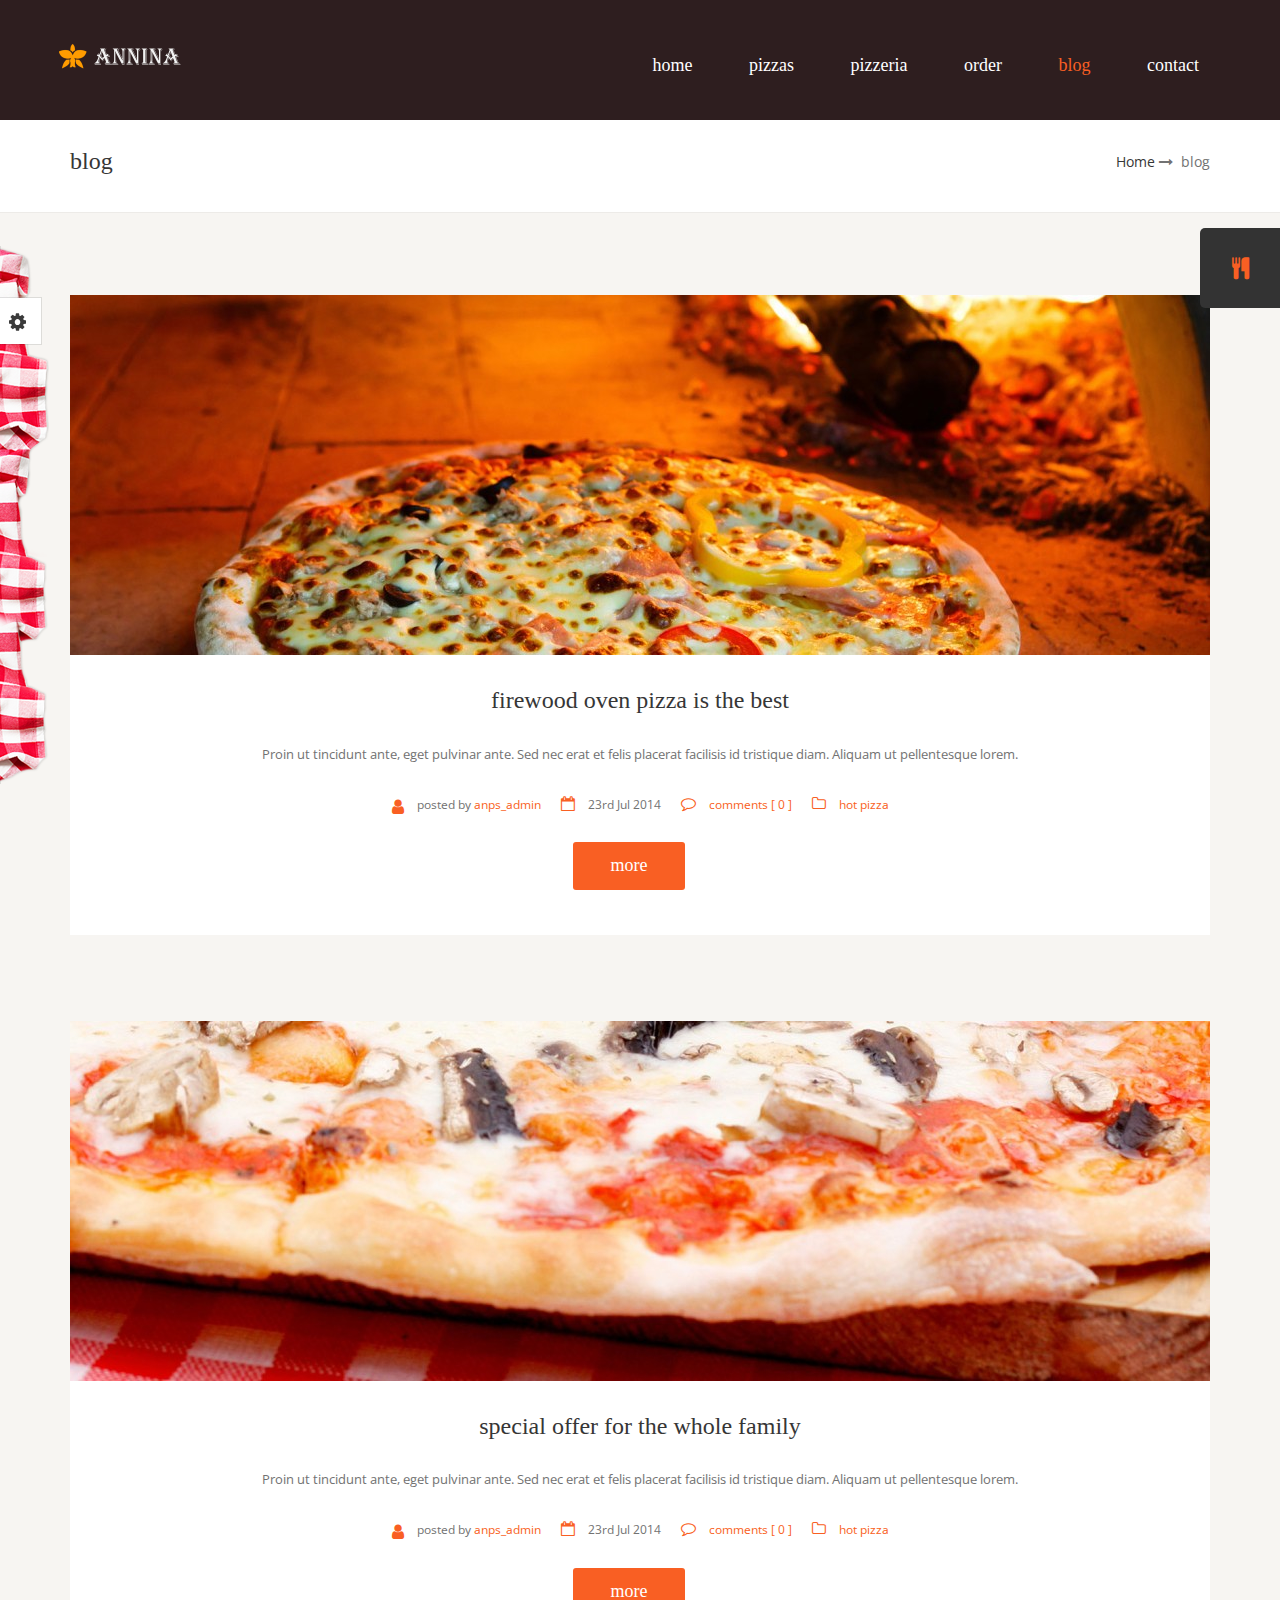
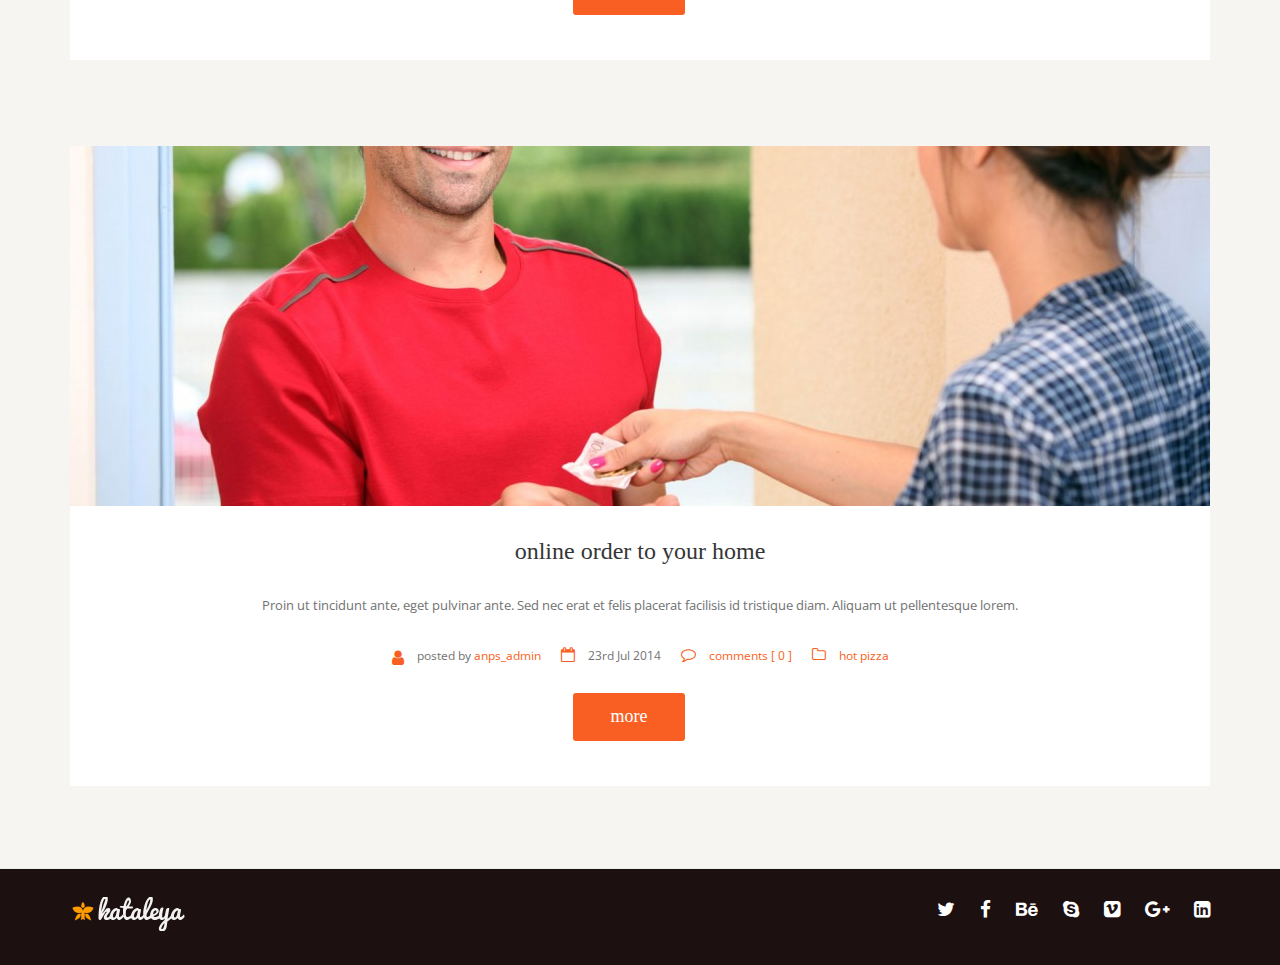
<file: blog/index.html>
<!DOCTYPE html>
<html lang="en-US">

<!-- Mirrored from anpsthemes.com/kataleya/pizza-place/blog/ by HTTrack Website Copier/3.x [XR&CO'2014], Sat, 23 Aug 2014 11:23:00 GMT -->
<!-- Added by HTTrack --><meta http-equiv="content-type" content="text/html;charset=UTF-8" /><!-- /Added by HTTrack -->
<head>
	<meta charset="UTF-8" />
	            <meta name="viewport" content="width=device-width, initial-scale=1.0, maximum-scale=1.0, user-scalable=no">
        	        <link rel="shortcut icon" href="../../coffee-shop/wp-content/uploads/2014/07/favicon.png" type="image/x-icon" />
    	<title>  blog</title>
	
	<link rel="profile" href="http://gmpg.org/xfn/11" />
	<link rel="pingback" href="../xmlrpc.php" />
		<meta name='robots' content='noindex,follow' />
<link rel="alternate" type="application/rss+xml" title="Pizza place &raquo; Feed" href="../feed/index.html" />
<link rel="alternate" type="application/rss+xml" title="Pizza place &raquo; Comments Feed" href="../comments/feed/index.html" />
<link rel="alternate" type="application/rss+xml" title="Pizza place &raquo; blog Comments Feed" href="feed/index.html" />
<link rel='stylesheet' id='font_type_1-css'  href='http://fonts.googleapis.com/css?family=Open+Sans%3A400italic%2C400%2C600%2C700%2C300&amp;subset=latin%2Clatin-ext&amp;ver=3.9.2' type='text/css' media='all' />
<link rel='stylesheet' id='font_type_2-css'  href='http://fonts.googleapis.com/css?family=Open+Sans%3A400italic%2C400%2C600%2C700%2C300&amp;subset=latin%2Clatin-ext&amp;ver=3.9.2' type='text/css' media='all' />
<link rel='stylesheet' id='theme_main_style-css'  href='../wp-content/themes/kataleya/style2e46.css?ver=3.9.2' type='text/css' media='all' />
<link rel='stylesheet' id='layerslider-css'  href='../wp-content/plugins/LayerSlider/static/css/layerslider3c21.css?ver=5.1.1' type='text/css' media='all' />
<link rel='stylesheet' id='ls-google-fonts-css'  href='http://fonts.googleapis.com/css?family=Lato:100,300,regular,700,900|Open+Sans:300|Indie+Flower:regular|Oswald:300,regular,700&amp;subset=latin,latin-ext' type='text/css' media='all' />
<link rel='stylesheet' id='colorpicker-css'  href='../wp-content/plugins/colorpicker/colorpicker2e46.css?ver=3.9.2' type='text/css' media='all' />
<link rel='stylesheet' id='custom_styles-css'  href='../wp-content/themes/kataleya/includes/custom-styles2e46.css?ver=3.9.2' type='text/css' media='all' />
<link rel='stylesheet' id='theme_wordpress_style-css'  href='../wp-content/themes/kataleya/css/wordpress2e46.css?ver=3.9.2' type='text/css' media='all' />
<link rel='stylesheet' id='custom-css'  href='../wp-content/themes/kataleya/custom2e46.css?ver=3.9.2' type='text/css' media='all' />
<link rel='stylesheet' id='font-awesome-css'  href='../m/css/font-awesome.min2e46.css?ver=3.9.2' type='text/css' media='all' />
<link rel='stylesheet' id='prettyphoto-css'  href='../wp-content/plugins/js_composer/assets/lib/prettyphoto/css/prettyPhoto9c92.css?ver=4.2.3' type='text/css' media='screen' />
<script type='text/javascript' src='../wp-includes/js/jquery/jquerya4e6.js?ver=1.11.0'></script>
<script type='text/javascript' src='../wp-includes/js/jquery/jquery-migrate.min1576.js?ver=1.2.1'></script>
<script type='text/javascript' src='../wp-content/plugins/LayerSlider/static/js/layerslider.kreaturamedia.jquery3c21.js?ver=5.1.1'></script>
<script type='text/javascript' src='../wp-content/plugins/LayerSlider/static/js/greensock4a80.js?ver=1.11.2'></script>
<script type='text/javascript' src='../wp-content/plugins/LayerSlider/static/js/layerslider.transitions3c21.js?ver=5.1.1'></script>
<link rel="EditURI" type="application/rsd+xml" title="RSD" href="../xmlrpc0db0.php?rsd" />
<link rel="wlwmanifest" type="application/wlwmanifest+xml" href="../wp-includes/wlwmanifest.xml" /> 
<link rel='prev' title='home' href='../index.html' />
<meta name="generator" content="WordPress 3.9.2" />
<link rel='canonical' href='index.html' />
<link rel='shortlink' href='../index0345.html?p=22' />
	<style type="text/css">.recentcomments a{display:inline !important;padding:0 !important;margin:0 !important;}</style>
<meta name="generator" content="Powered by Visual Composer - drag and drop page builder for WordPress."/>
</head>
    <body class="page page-id-22 page-template-default  responsive sticky-menu wpb-js-composer js-comp-ver-4.2.3 vc_responsive">
	<div class="site-wrapper">
                <header class="site-header">
        <div class="container">
          <div class="row">
            <div class="site-logo pull-left"><a href="../index.html"><img  style="width: 160px; height: 48px" alt="Site logo" src="../wp-content/uploads/2014/07/logo_head_big.png"></a>
    </div>
            <nav role="navigation" class="navbar pull-right">
                <div class="navbar-header">
                    <button type="button" data-toggle="collapse" data-target=".site-navigation" class="navbar-toggle">
                        <span class="sr-only">Toggle navigation</span>
                        <span class="fa fa-bars"></span>
                    </button>
                </div>
                <ul id="menu-main-menu" class="site-navigation"><li class="menu-item menu-item-type-custom menu-item-object-custom menu-item-has-children"><a href="../index.html#home">home</a>
<ul class="sub-menu">
	<li class="menu-item menu-item-type-custom menu-item-object-custom"><a href="../http_/anpsthemes.com/kataleya/restaurant/index.html">restaurant</a></li>
	<li class="menu-item menu-item-type-custom menu-item-object-custom menu-item-home"><a href="../http_/anpsthemes.com/kataleya/pizza-place/index.html">pizza place</a></li>
	<li class="menu-item menu-item-type-custom menu-item-object-custom"><a href="../http_/anpsthemes.com/kataleya/coffee-shop/index.html">coffee shop</a></li>
</ul>
</li>
<li class="menu-item menu-item-type-custom menu-item-object-custom"><a href="../index.html#pizzas">pizzas</a></li>
<li class="menu-item menu-item-type-custom menu-item-object-custom"><a href="../index.html#pizzeria">pizzeria</a></li>
<li class="menu-item menu-item-type-custom menu-item-object-custom"><a href="../index.html#order">order</a></li>
<li class="menu-item menu-item-type-post_type menu-item-object-page current-menu-item page_item page-item-22 current_page_item"><a href="index.html">blog</a></li>
<li class="menu-item menu-item-type-custom menu-item-object-custom"><a href="../index.html#contact">contact</a></li>
</ul>            </nav>         
          </div>
        </div>
      </header>
                    <div class='page-heading ' style="background-image: url();">
                    <div class='container'>
                                                <h1>blog</h1>
                                                <ul><li><a href="http://anpsthemes.com/kataleya/pizza-place">Home</a></li><li>blog</li></ul>                    </div>
                </div>
            
        <section class='blog-loop style-2'><div class='container'><div class='row'>
                                    <div class='col-md-12'><article id='post-34' class="post-34 post type-post status-publish format-standard has-post-thumbnail hentry category-hot-pizza text-center"><header><a href='../firewood-oven-pizza-is-the-best/index.html'><img width="1140" height="360" src="../wp-content/uploads/2014/07/1-1140x360.jpg" class="attachment-blog-full wp-post-image" alt="1" /></a><h2>firewood oven pizza is the best</h2></header><p>Proin ut tincidunt ante, eget pulvinar ante. Sed nec erat et felis placerat facilisis id tristique diam. Aliquam ut pellentesque lorem.</p><div class='post-meta'><ul><li><i class='fa fa-user'></i>posted by <a href='../author/anps_admin/index.html' class='author'>anps_admin</a></li><li><i class='fa fa-calendar-o'></i>23rd Jul 2014</li><li><i class='fa fa-comment-o'></i><a href='../firewood-oven-pizza-is-the-best/index.html#comments'>comments [ 0 ]</a></li><li><i class='fa fa-folder-o'></i><a href='../category/hot-pizza/index.html'>hot pizza</a></li></ul></div><a class="btn btn-md" href="../firewood-oven-pizza-is-the-best/index.html">more</a></article><article id='post-30' class="post-30 post type-post status-publish format-standard has-post-thumbnail hentry category-hot-pizza text-center"><header><a href='../special-offer-for-the-whole-family/index.html'><img width="1140" height="360" src="../wp-content/uploads/2014/07/2-1140x360.jpg" class="attachment-blog-full wp-post-image" alt="2" /></a><h2>special offer for the whole family</h2></header><p>Proin ut tincidunt ante, eget pulvinar ante. Sed nec erat et felis placerat facilisis id tristique diam. Aliquam ut pellentesque lorem.</p><div class='post-meta'><ul><li><i class='fa fa-user'></i>posted by <a href='../author/anps_admin/index.html' class='author'>anps_admin</a></li><li><i class='fa fa-calendar-o'></i>23rd Jul 2014</li><li><i class='fa fa-comment-o'></i><a href='../special-offer-for-the-whole-family/index.html#comments'>comments [ 0 ]</a></li><li><i class='fa fa-folder-o'></i><a href='../category/hot-pizza/index.html'>hot pizza</a></li></ul></div><a class="btn btn-md" href="../special-offer-for-the-whole-family/index.html">more</a></article><article id='post-27' class="post-27 post type-post status-publish format-standard has-post-thumbnail hentry category-hot-pizza text-center"><header><a href='../online-order-to-your-home/index.html'><img width="1140" height="360" src="../wp-content/uploads/2014/07/3-1140x360.jpg" class="attachment-blog-full wp-post-image" alt="3" /></a><h2>online order to your home</h2></header><p>Proin ut tincidunt ante, eget pulvinar ante. Sed nec erat et felis placerat facilisis id tristique diam. Aliquam ut pellentesque lorem.</p><div class='post-meta'><ul><li><i class='fa fa-user'></i>posted by <a href='../author/anps_admin/index.html' class='author'>anps_admin</a></li><li><i class='fa fa-calendar-o'></i>23rd Jul 2014</li><li><i class='fa fa-comment-o'></i><a href='../online-order-to-your-home/index.html#comments'>comments [ 0 ]</a></li><li><i class='fa fa-folder-o'></i><a href='../category/hot-pizza/index.html'>hot pizza</a></li></ul></div><a class="btn btn-md" href="../online-order-to-your-home/index.html">more</a></article></div>
                
                </div></div></section>
  <footer id="site-footer" class="site-footer ">
        <div class="copyright">
        <div class="container">
            <div class="row">
                                    <div class="col-md-6"><ul><li id="anpsimages-2" class="widget-container widget_anpsimages">
        
        <img alt="http://anpsthemes.com/kataleya/pizza-place/wp-content/uploads/2014/07/logo_footer_big.png" src="../wp-content/uploads/2014/07/logo_footer_big.png" width="118" height="34"/>

        </li></ul></div>
                    <div class="col-md-6 text-right"><ul><li id="anpssocial-2" class="widget-container widget_anpssocial">                <div class="social">
                            <a class="fa fa-twitter" href="#"></a>
                                        <a class="fa fa-facebook" href="#"></a>
                                        <a class="fa fa-behance" href="#"></a>
                                        <a class="fa fa-skype" href="#"></a>
                                        <a class="fa fa-vimeo-square" href="#"></a>
                                        <a class="fa fa-google-plus" href="#"></a>
                                        <a class="fa fa-linkedin-square" href="#"></a>
                                                                                            </div>
        </li></ul></div>
                            </div>
        </div>
    </div>
</footer>  </div>
<input type="hidden" id="site-url" value="../wp-content/themes/kataleya/index.html" />
<div class="order-menu-wrapper"><button class="close-order fa fa-cutlery"></button><div class="order-menu"><div class="order-header"><button class="mobile-close">×</button><input type="text" id="order-search" placeholder="search the menu"></div><section><h2 class='color text-center'>classic</h2><article class="food-item price-right" id="food-item-57"><header><h3>pizza kataleya</h3><h4 class="price"><span>$</span>8</h4><div class="quantity"><button class="minus">-</button><span class="num">0</span><button class="plus">+</button></div></header><p>mushrooms, peperoni, cheese, ham,  ketchup, pelati, eggs, beef</p></article><article class="food-item price-right" id="food-item-54"><header><h3>pizza beef</h3><h4 class="price"><span>$</span>9</h4><div class="quantity"><button class="minus">-</button><span class="num">0</span><button class="plus">+</button></div></header><p>mushrooms, peperoni, cheese, ham,  ketchup, pelati, eggs, beef</p></article><article class="food-item price-right" id="food-item-52"><header><h3>pizza fit</h3><h4 class="price"><span>$</span>8</h4><div class="quantity"><button class="minus">-</button><span class="num">0</span><button class="plus">+</button></div></header><p>mushrooms, peperoni, cheese, ham,  ketchup, pelati, eggs, beef</p></article><article class="food-item price-right" id="food-item-50"><header><h3>pizza all</h3><h4 class="price"><span>$</span>9</h4><div class="quantity"><button class="minus">-</button><span class="num">0</span><button class="plus">+</button></div></header><p>mushrooms, peperoni, cheese, ham,  ketchup, pelati, eggs, beef</p></article></section><section><h2 class='color text-center'>family</h2><article class="food-item price-right" id="food-item-100"><header><h3>pizza small</h3><h4 class="price"><span>$</span>8</h4><div class="quantity"><button class="minus">-</button><span class="num">0</span><button class="plus">+</button></div></header><p>mushrooms, peperoni, cheese, ham,  ketchup, pelati, eggs, beef</p></article><article class="food-item price-right" id="food-item-99"><header><h3>pizza hot</h3><h4 class="price"><span>$</span>8</h4><div class="quantity"><button class="minus">-</button><span class="num">0</span><button class="plus">+</button></div></header><p>mushrooms, peperoni, cheese, ham,  ketchup, pelati, eggs, beef</p></article><article class="food-item price-right" id="food-item-98"><header><h3>pizza play</h3><h4 class="price"><span>$</span>6</h4><div class="quantity"><button class="minus">-</button><span class="num">0</span><button class="plus">+</button></div></header><p>mushrooms, peperoni, cheese, ham,  ketchup, pelati, eggs, beef</p></article><article class="food-item price-right" id="food-item-97"><header><h3>pizza kids</h3><h4 class="price"><span>$</span>6</h4><div class="quantity"><button class="minus">-</button><span class="num">0</span><button class="plus">+</button></div></header><p>mushrooms, peperoni, cheese, ham,  ketchup, pelati, eggs, beef</p></article></section><section><h2 class='color text-center'>huge</h2><article class="food-item price-right" id="food-item-104"><header><h3>pizza attack</h3><h4 class="price"><span>$</span>9</h4><div class="quantity"><button class="minus">-</button><span class="num">0</span><button class="plus">+</button></div></header><p>mushrooms, peperoni, cheese, ham,  ketchup, pelati, eggs, beef</p></article><article class="food-item price-right" id="food-item-103"><header><h3>pizza relative</h3><h4 class="price"><span>$</span>9</h4><div class="quantity"><button class="minus">-</button><span class="num">0</span><button class="plus">+</button></div></header><p>mushrooms, peperoni, cheese, ham,  ketchup, pelati, eggs, beef</p></article><article class="food-item price-right" id="food-item-102"><header><h3>pizza big</h3><h4 class="price"><span>$</span>10</h4><div class="quantity"><button class="minus">-</button><span class="num">0</span><button class="plus">+</button></div></header><p>mushrooms, peperoni, cheese, ham,  ketchup, pelati, eggs, beef</p></article><article class="food-item price-right" id="food-item-101"><header><h3>pizza shock</h3><h4 class="price"><span>$</span>8</h4><div class="quantity"><button class="minus">-</button><span class="num">0</span><button class="plus">+</button></div></header><p>mushrooms, peperoni, cheese, ham,  ketchup, pelati, eggs, beef</p></article></section><section><h2 class='color text-center'>meat</h2><article class="food-item price-right" id="food-item-108"><header><h3>pizza beef</h3><h4 class="price"><span>$</span>7</h4><div class="quantity"><button class="minus">-</button><span class="num">0</span><button class="plus">+</button></div></header><p>mushrooms, peperoni, cheese, ham,  ketchup, pelati, eggs, beef</p></article><article class="food-item price-right" id="food-item-107"><header><h3>pizza tuna</h3><h4 class="price"><span>$</span>9</h4><div class="quantity"><button class="minus">-</button><span class="num">0</span><button class="plus">+</button></div></header><p>mushrooms, peperoni, cheese, ham,  ketchup, pelati, eggs, beef</p></article><article class="food-item price-right" id="food-item-106"><header><h3>pizza kebab</h3><h4 class="price"><span>$</span>9</h4><div class="quantity"><button class="minus">-</button><span class="num">0</span><button class="plus">+</button></div></header><p>mushrooms, peperoni, cheese, ham,  ketchup, pelati, eggs, beef</p></article><article class="food-item price-right" id="food-item-105"><header><h3>pizza chicken</h3><h4 class="price"><span>$</span>9</h4><div class="quantity"><button class="minus">-</button><span class="num">0</span><button class="plus">+</button></div></header><p>mushrooms, peperoni, cheese, ham,  ketchup, pelati, eggs, beef</p></article></section><section><h2 class='color text-center'>special</h2><article class="food-item price-right" id="food-item-112"><header><h3>pizza happy</h3><h4 class="price"><span>$</span>9</h4><div class="quantity"><button class="minus">-</button><span class="num">0</span><button class="plus">+</button></div></header><p>mushrooms, peperoni, cheese, ham,  ketchup, pelati, eggs, beef</p></article><article class="food-item price-right" id="food-item-111"><header><h3>pizza love</h3><h4 class="price"><span>$</span>9</h4><div class="quantity"><button class="minus">-</button><span class="num">0</span><button class="plus">+</button></div></header><p>mushrooms, peperoni, cheese, ham,  ketchup, pelati, eggs, beef</p></article><article class="food-item price-right" id="food-item-110"><header><h3>pizza for me</h3><h4 class="price"><span>$</span>9</h4><div class="quantity"><button class="minus">-</button><span class="num">0</span><button class="plus">+</button></div></header><p>mushrooms, peperoni, cheese, ham,  ketchup, pelati, eggs, beef</p></article><article class="food-item price-right" id="food-item-109"><header><h3>pizza custom</h3><h4 class="price"><span>$</span>9</h4><div class="quantity"><button class="minus">-</button><span class="num">0</span><button class="plus">+</button></div></header><p>mushrooms, peperoni, cheese, ham,  ketchup, pelati, eggs, beef</p></article></section><section><h2 class='color text-center'>spicy</h2><article class="food-item price-right" id="food-item-116"><header><h3>pizza hot paprika</h3><h4 class="price"><span>$</span>8</h4><div class="quantity"><button class="minus">-</button><span class="num">0</span><button class="plus">+</button></div></header><p>mushrooms, peperoni, cheese, ham,  ketchup, pelati, eggs, beef</p></article><article class="food-item price-right" id="food-item-115"><header><h3>pizza nacho</h3><h4 class="price"><span>$</span>9</h4><div class="quantity"><button class="minus">-</button><span class="num">0</span><button class="plus">+</button></div></header><p>mushrooms, peperoni, cheese, ham,  ketchup, pelati, eggs, beef</p></article><article class="food-item price-right" id="food-item-114"><header><h3>pizza chilly</h3><h4 class="price"><span>$</span>9</h4><div class="quantity"><button class="minus">-</button><span class="num">0</span><button class="plus">+</button></div></header><p>mushrooms, peperoni, cheese, ham,  ketchup, pelati, eggs, beef</p></article><article class="food-item price-right" id="food-item-113"><header><h3>pizza burn</h3><h4 class="price"><span>$</span>8</h4><div class="quantity"><button class="minus">-</button><span class="num">0</span><button class="plus">+</button></div></header><p>mushrooms, peperoni, cheese, ham,  ketchup, pelati, eggs, beef</p></article></section><section><h2 class='color text-center'>vegi</h2><article class="food-item price-right" id="food-item-121"><header><h3>pizza margarita</h3><h4 class="price"><span>$</span>8</h4><div class="quantity"><button class="minus">-</button><span class="num">0</span><button class="plus">+</button></div></header><p>mushrooms, peperoni, cheese, ham,  ketchup, pelati, eggs, beef</p></article><article class="food-item price-right" id="food-item-119"><header><h3>pizza onion</h3><h4 class="price"><span>$</span>8</h4><div class="quantity"><button class="minus">-</button><span class="num">0</span><button class="plus">+</button></div></header><p>mushrooms, peperoni, cheese, ham,  ketchup, pelati, eggs, beef</p></article><article class="food-item price-right" id="food-item-118"><header><h3>pizza rukola</h3><h4 class="price"><span>$</span>7</h4><div class="quantity"><button class="minus">-</button><span class="num">0</span><button class="plus">+</button></div></header><p>mushrooms, peperoni, cheese, ham,  ketchup, pelati, eggs, beef</p></article><article class="food-item price-right" id="food-item-117"><header><h3>pizza green</h3><h4 class="price"><span>$</span>9</h4><div class="quantity"><button class="minus">-</button><span class="num">0</span><button class="plus">+</button></div></header><p>mushrooms, peperoni, cheese, ham,  ketchup, pelati, eggs, beef</p></article></section><div class="order-footer">
        <h6 class="price text-center color">total: $<span>0</span></h6>
        <textarea placeholder="Add Notes" class="order-notes hidden"></textarea>
        <div class="row">
          <div class="col-md-6">
            <button data-menu-order="notes" class="btn btn-md">add order notes</button>
          </div>
          <div class="col-md-6">
            <button data-menu-order="review" class="btn btn-md">review your order</button>
          </div>
        </div>
    </div><div class="order-review hidden">
        <h2 class="color text-center">your order</h2>
        <ul class="order-summary"></ul>
        <h6 class="price text-center color">total: $<span>0</span></h6>
        <h2 class="color text-center">your delivery info</h2>
        <form role="form" data-menu-order="customer" data-success="You order was successfully sent!">
          <div class="form-group">
            <input type="text" placeholder="name" id="order-name" name="name">
          </div>
          <div class="form-group">
            <input type="email" placeholder="email" id="order-email" name="email">
          </div>
          <div class="form-group">
            <input type="tel" placeholder="phone" id="order-phone" name="phone">
          </div>
          <div class="form-group">
            <input type="text" placeholder="delivery address" id="order-address" name="address">
          </div>
          <div class="form-group">
            <textarea placeholder="Add Notes" name="note" class="order-notes hidden"></textarea>
          </div>
          <div class="row">
            <div class="col-md-6">
              <button data-menu-order="back" class="btn btn-md">go back</button>
            </div>
            <div class="col-md-6">
              <button data-menu-order="place" type="submit" class="btn btn-md">place order</button>
            </div>
          </div>
        </form>
    </div></div></div><input id="anps-restaurant-plugin-url" type="hidden" value="../wp-content/plugins/anps_restaurant/index.html">
	<div class="colorpicker">
	      <header>
	        <h2>Style selector</h2>
	      </header>
	      <h2>Choose your layout style</h2>
	      <div class="form-group">
	        <select class="layout">
	          <option value="wide">Wide</option>
	          <option value="boxed">Boxed</option>
	        </select>
	      </div>
	      <h2>Choose your menu style</h2>
	      <div class="form-group">
	        <select class="menu-style">
	          <option value="sticky">Sticky</option>
	          <option value="default">Static</option>
	        </select>
	      </div>
	      <h2>Choose your colour scheme</h2>
	      <ul class="fields colors">
	        <li class="selected">
	          <button class="color-1"></button>
	        </li>
	        <li>
	          <button class="color-2"></button>
	        </li>
	        <li>
	          <button class="color-3"></button>
	        </li>
	        <li>
	          <button class="color-4"></button>
	        </li>
	        <li class="last">
	          <button class="color-5"></button>
	        </li>
	      </ul>
	      <h2>Choose boxed background</h2>
	      <ul class="fields patterns">
	        <li class="selected">
	          <button class="pattern-1"></button>
	        </li>
	        <li>
	          <button class="pattern-2"></button>
	        </li>
	        <li>
	          <button class="pattern-3"></button>
	        </li>
	        <li>
	          <button class="pattern-4"></button>
	        </li>
	        <li class="last">
	          <button class="pattern-5"></button>
	        </li>
	        <li>
	          <button class="pattern-6"></button>
	        </li>
	        <li>
	          <button class="pattern-7"></button>
	        </li>
	        <li>
	          <button class="pattern-8"></button>
	        </li>
	        <li>
	          <button class="pattern-9"></button>
	        </li>
	        <li class="last">
	          <button class="pattern-10"></button>
	        </li>
	      </ul>
	      <div class="colorpicker-close">
	        <button></button>
	      </div>
	    </div>

    <script type='text/javascript' src='../wp-content/plugins/anps_restaurant/js/functions2e46.js?ver=3.9.2'></script>
<script type='text/javascript' src='../wp-content/plugins/anps_restaurant/js/jquery.cookie2e46.js?ver=3.9.2'></script>
<script type='text/javascript' src='../wp-content/themes/kataleya/js/isotope2e46.js?ver=3.9.2'></script>
<script type='text/javascript' src='../wp-content/themes/kataleya/js/smoothscroll2e46.js?ver=3.9.2'></script>
<script type='text/javascript' src='../wp-content/themes/kataleya/js/bootstrap/carousel2e46.js?ver=3.9.2'></script>
<script type='text/javascript' src='../wp-content/themes/kataleya/js/bootstrap/transition2e46.js?ver=3.9.2'></script>
<script type='text/javascript' src='../wp-content/themes/kataleya/js/jquery.touchSwipe2e46.js?ver=3.9.2'></script>
<script type='text/javascript' src='../wp-content/themes/kataleya/js/theme2e46.js?ver=3.9.2'></script>
<script type='text/javascript' src='../wp-content/themes/kataleya/js/picturefill2e46.js?ver=3.9.2'></script>
<script type='text/javascript' src='../wp-content/themes/kataleya/js/parallax2e46.js?ver=3.9.2'></script>
<script type='text/javascript' src='../wp-content/themes/kataleya/js/imagesloaded2e46.js?ver=3.9.2'></script>
<script type='text/javascript' src='../wp-content/plugins/js_composer/assets/lib/prettyphoto/js/jquery.prettyPhoto9c92.js?ver=4.2.3'></script>
<script type='text/javascript' src='../wp-content/plugins/colorpicker/js/colorpicker2e46.js?ver=3.9.2'></script>
<script type='text/javascript' src='../wp-content/plugins/colorpicker/js/jquery.cookie2e46.js?ver=3.9.2'></script>
</body>

<!-- Mirrored from anpsthemes.com/kataleya/pizza-place/blog/ by HTTrack Website Copier/3.x [XR&CO'2014], Sat, 23 Aug 2014 11:23:03 GMT -->
</html>
</file>
<file: wp-content/themes/kataleya/style2e46.css>
/*
Theme Name: Kataleya
Theme URI: http://themeforest.net/item/move-responsive-onepage-parallax-wordpress-theme/6420454
Description: It can be used for business and corporate sites, your portfolio site or customize it to suit your wishes. Easy to use and clean code will be a simple task to get you up and running in no time. And with our support you cannot go wrong.
Author: AnpsThemes
Author URI: http://themeforest.net/user/Anps?WT.ac=item_profile_text&WT.z_author=Anps
Version: 1.0
License: GNU General Public License
License URI: license.txt
Tags: responsive-layout, one-column, two-columns, three-columns, four-columns, left-sidebar, left-sidebar, custom-colors, custom-header, custom-menu, theme-options, translation-ready, threaded-comments
*/

@import "css/bootstrap.css";
@import "css/global.css";
@import "css/elements.css";
@import "css/widgets.css";
</file>
<file: wp-content/plugins/LayerSlider/static/css/layerslider3c21.css>
/*
	* Style settings of LayerSlider
	*
	* (c) 2011-2013 George Krupa, John Gera & Kreatura Media
	*
	* Plugin web:			http://kreaturamedia.com/
	* Licenses: 			http://codecanyon.net/licenses/
*/



/* Global settings */

.ls-container {
	visibility: hidden;
	position: relative;
}

.ls-lt-container {
	position: absolute;
}

.ls-lt-container,
.ls-lt-container * {
	text-align: left !important;
	direction: ltr !important;
}

.ls-container-fullscreen {
	margin: 0 auto !important;
	padding: 2% !important;
	background: black !important;
	border-radius: 0 !important;
	-moz-border-radius: 0 !important;
	-webkit-border-radius: 0 !important;
	border: none !important;
}

.ls-container-fullscreen .ls-thumbnail-wrapper,
.ls-container-fullscreen .ls-fullscreen,
.ls-container-fullscreen .ls-shadow {
	display: none !important;
}

.ls-overflow-hidden {
	overflow: hidden;
}

.ls-inner {
	position: relative;
	background-position: center center;
	z-index: 2;
}

.ls-loading-container {
	position: absolute !important;
	display: none;
	z-index: 3 !important;
	left: 50% !important;
	top: 50% !important;
}

.ls-loading-indicator {
	margin: 0 auto;
}

.ls-inner,
.ls-slide {
	width: 100%;
	height: 100%;
}

.ls-slide,
.ls-layer {
	position: absolute;
	display: none;
	background-position: center center;
	overflow: hidden;
}

.ls-active,
.ls-animating {
	display: block !important;
}

.ls-slide > * {
	position: absolute;
	line-height: normal;
	margin: 0;
	left: 0;
	top: 0;
}

.ls-slide .ls-bg {
	left: 0px;
	top: 0px;
	transform: none !important;
	-o-transform: none !important;
	-ms-transform: none !important;
	-moz-transform: none !important;
	-webkit-transform: none !important;
}

.ls-yourlogo {
	position: absolute;
	z-index: 99;
}



/* Timers */

.ls-bar-timer {
	position: absolute;
	width: 0;
	height: 2px;
	background: white;
	border-bottom: 2px solid #555;
	opacity: .55;
	filter: alpha(opacity=55);
	z-index: 4;
	top: 0;
}

.ls-circle-timer {
	width: 16px;
	height: 16px;
	position: absolute;
	right: 10px;
	top: 10px;
	z-index: 4;
	opacity: .65;
	filter: alpha(opacity=65);
	display: none;
}

.ls-ct-half {
	background: white;
}

.ls-ct-center {
	background: #444;
}

.ls-ct-left,
.ls-ct-right {
	width: 50%;
	height: 100%;
	overflow: hidden;
}

.ls-ct-left,
.ls-ct-right {
	float: left;
	position: relative;
}

.ls-ct-rotate {
	width: 200%;
	height: 100%;
	position: absolute;
	top: 0;
}

.ls-ct-left .ls-ct-rotate,
.ls-ct-right .ls-ct-hider,
.ls-ct-right .ls-ct-half {
	left: 0;
}

.ls-ct-right .ls-ct-rotate,
.ls-ct-left .ls-ct-hider,
.ls-ct-left .ls-ct-half {
	right: 0;
}

.ls-ct-hider,
.ls-ct-half {
	position: absolute;
	top: 0;
}

.ls-ct-hider {
	width: 50%;
	height: 100%;
	overflow: hidden;
}

.ls-ct-half {
	width: 200%;
	height: 100%;
}

.ls-ct-center {
	width: 50%;
	height: 50%;
	left: 25%;
	top: 25%;
	position: absolute;
}

.ls-ct-half,
.ls-ct-center {
	border-radius: 100px;
	-moz-border-radius: 100px;
	-webkit-border-radius: 100px;
}



/* Navigation */

.ls-bottom-nav-wrapper {
	height: 0;
}

.ls-bottom-slidebuttons {
	text-align: left;
}

.ls-bottom-nav-wrapper,
.ls-below-thumbnails {
	z-index: 2;
	height: 0;
	position: relative;
	text-align: center;
	margin: 0 auto;
}

.ls-below-thumbnails {
	display: none;
	z-index: 6;
}

.ls-bottom-nav-wrapper a,
.ls-nav-prev,
.ls-nav-next {
	outline: none;
}

* .ls-bottom-nav-wrapper *,
* .ls-bottom-nav-wrapper span * {
	direction: ltr !important;
}

.ls-bottom-slidebuttons {
	position: relative;
	z-index: 1000;
}

.ls-bottom-slidebuttons,
.ls-nav-start,
.ls-nav-stop,
.ls-nav-sides {
	position: relative;
}

.ls-nothumb {
	text-align: center !important;
}

.ls-link {
	position: absolute;
	width: 100% !important;
	height: 100% !important;
	left: 0 !important;
	top: 0 !important;
	background-image: url(blank.gif);
}

.ls-slide > a > * {
	background-image: url(blank.gif);
}



/* Embedded videos */

.ls-vpcontainer {
	width: 100%;
	height: 100%;
	position: absolute;
	left: 0;
	top: 0;
}

.ls-videopreview {
	width : 100%;
	height : 100%;
	position : absolute;
	left : 0;
	top : 0;
	cursor : pointer;
}

.ls-playvideo {
	position: absolute;
	left: 50%;
	top: 50%;
	cursor: pointer;
}



/* Thumbnails */

.ls-tn {
	display: none !important;
}

.ls-thumbnail-hover {
	display: none;
	position: absolute;
	left: 0;
}

.ls-thumbnail-hover-inner {
	width: 100%;
	height: 100%;
	position: absolute;
	left: 0;
	top: 0;
	display: none;
}

.ls-thumbnail-hover-bg {
	position: absolute;
	width: 100%;
	height: 100%;
	left: 0;
	top: 0;
}

.ls-thumbnail-hover-img {
	position: absolute;
	overflow: hidden;
}

.ls-thumbnail-hover img {
	max-width: none !important;
	position: absolute;
	display: inline-block;
	visibility: visible !important;
	left: 50%;
	top: 0;
}

.ls-thumbnail-hover span {
	left: 50%;
	top: 100%;
	width: 0;
	height: 0;
	display: block;
	position: absolute;
	border-left-color: transparent !important;
	border-right-color: transparent !important;
	border-bottom-color: transparent !important;
}

.ls-thumbnail-wrapper {
	position: relative;
	width: 100%;
	margin: 0 auto;
	z-index: 4;
}

.ls-thumbnail {
	position: relative;
	margin: 0 auto;
}

.ls-thumbnail-inner,
.ls-thumbnail-slide-container {
	width: 100%;
}

.ls-thumbnail-slide-container {
	overflow: hidden !important;
	position: relative;
}

.ls-touchscroll {
	overflow-x: auto !important;
}

.ls-thumbnail-slide {
	text-align: center;
	white-space: nowrap;
	float: left;
	position: relative;
}

.ls-thumbnail-slide a {
	overflow: hidden;
	display: inline-block;
	width: 0;
	height: 0;
	position: relative;
}

.ls-thumbnail-slide img {
	max-width: none !important;
	max-height: 100% !important;
	height: 100%;
	visibility: visible !important;
}

.ls-shadow {
	display: none;
	position: absolute;
	z-index: 1;
	top: 100%;
	width: 100%;
	left: 0;
	overflow: hidden !important;
	visibility: hidden;
}

.ls-shadow img {
	width: 100% !important;
	height: auto !important;
	position: absolute !important;
	left: 0 !important;
	bottom: 0 !important;
}

.ls-bottom-nav-wrapper,
.ls-thumbnail-wrapper,
.ls-nav-prev,
.ls-nav-next {
	visibility: hidden;
}



/* WP plugin fullwidth */

.ls-wp-fullwidth-container {
	width: 100%;
	position: relative;
}

.ls-wp-fullwidth-helper {
	position: absolute;
}



/* 2D & 3D Layer Transitions */

.ls-overflow-hidden {
	overflow: hidden;
}

.ls-lt-tile {
	position: relative;
	float: left;
	perspective: 1000px;
	-o-perspective: 1000px;
	-ms-perspective: 1000px;
	-moz-perspective: 1000px;
	-webkit-perspective: 1000px;
}

.ls-lt-tile img {
	visibility: visible;
	display: inline-block;
}

.ls-curtiles {
	overflow: hidden;
}

.ls-curtiles,
.ls-nexttiles {
	position: absolute;
	width: 100%;
	height: 100%;
	left: 0;
	top: 0;
}

.ls-curtile, .ls-nexttile {
	overflow: hidden;
	position: absolute;
	width: 100% !important;
	height: 100% !important;
	backface-visibility: hidden;
	-o-backface-visibility: hidden;
	-ms-backface-visibility: hidden;
	-moz-backface-visibility: hidden;
	-webkit-backface-visibility: hidden;
}

.ls-curtile {
	left: 0;
	top: 0;
}

.ls-curtile img,
.ls-nexttile img {
	position: absolute;
	filter: inherit;
}

.ls-3d-container {
	position: relative;
	overflow: visible !important;
}

.ls-3d-box {
	position: absolute;
	top: 50%;
	left: 50%;
	transform-style: preserve-3d;
	-o-transform-style: preserve-3d;
	-ms-transform-style: preserve-3d;
	-moz-transform-style: preserve-3d;
	-webkit-transform-style: preserve-3d;
}

.ls-3d-box div {
	overflow: hidden;
	background: #777;
	margin: 0;
	padding: 0;
	position: absolute;
}



/* Full screen */

.ls-fullscreen {
	position: absolute;
	z-index: 10;
	cursor: pointer;
	display: block;
}



/* Removing all default global styles of WordPress themes */

html * .ls-nav-prev,
html * .ls-nav-next,
html * .ls-container img,
html * .ls-bottom-nav-wrapper a,
html * .ls-container .ls-fullscreen,
body * .ls-nav-prev,
body * .ls-nav-next,
body * .ls-container img,
body * .ls-bottom-nav-wrapper a,
body * .ls-container .ls-fullscreen,
#ls-global * .ls-nav-prev,
#ls-global * .ls-nav-next,
#ls-global * .ls-container img,
#ls-global * .ls-bottom-nav-wrapper a,
#ls-global * .ls-container .ls-fullscreen,
html * .ls-thumbnail a,
body * .ls-thumbnail a,
#ls-global * .ls-thumbnail a {
	transition: none;
	-o-transition: none;
	-ms-transition: none;
	-moz-transition: none;
	-webkit-transition: none;
	line-height: normal;
	outline: none;
	padding: 0;
	border: 0;
}

html * .ls-slide > a,
body * .ls-slide > a,
#ls-global * .ls-slide > a,
html * .ls-slide > h1,
body * .ls-slide > h1,
#ls-global * .ls-slide > h1,
html * .ls-slide > h2,
body * .ls-slide > h2,
#ls-global * .ls-slide > h2,
html * .ls-slide > h3,
body * .ls-slide > h3,
#ls-global * .ls-slide > h3,
html * .ls-slide > h4,
body * .ls-slide > h4,
#ls-global * .ls-slide > h4,
html * .ls-slide > h5,
body * .ls-slide > h5,
#ls-global * .ls-slide > h5,
html * .ls-slide > p,
body * .ls-slide > p,
#ls-global * .ls-slide > p,
html * .ls-slide > div,
body * .ls-slide > div,
#ls-global * .ls-slide > div,
html * .ls-slide > span,
body * .ls-slide > span,
#ls-global * .ls-slide > span,
html * .ls-slide > *,
body * .ls-slide > *,
#ls-global * .ls-slide > * {
	transition: none;
	-o-transition: none;
	-ms-transition: none;
	-moz-transition: none;
	-webkit-transition: none;
}

html * .ls-slide > *,
body * .ls-slide > *,
#ls-global * .ls-slide > * {
	margin: 0;
}

html * .ls-container img,
body * .ls-container img,
#ls-global * .ls-container img {
	background: none !important;
	min-width: 0 !important;
	max-width: none !important;
	border-radius: 0;
	box-shadow: none;
	border: 0;
	padding: 0;
}

/*html * .ls-thumbnail a img,
body * .ls-thumbnail a img,
#ls-global * .ls-thumbnail a img {
	min-width: 100% !important;
}
*/

html * .ls-wp-container .ls-slide > *,
body * .ls-wp-container .ls-slide > *,
#ls-global * .ls-wp-container .ls-slide > * {
	line-height: normal;
	outline: none;
	padding: 0;
	margin: 0;
	border: 0;
}

html * .ls-wp-container .ls-slide > a > *,
body * .ls-wp-container .ls-slide > a > *,
#ls-global * .ls-wp-container .ls-slide > a > * {
	margin: 0;
}

html * .ls-wp-container .ls-slide > a,
body * .ls-wp-container .ls-slide > a,
#ls-global * .ls-wp-container .ls-slide > a {
	text-decoration: none;
}

.ls-wp-fullwidth-container,
.ls-wp-fullwidth-helper,
.ls-container,
.ls-container * {
	box-sizing: content-box !important;
	-moz-box-sizing: content-box !important;
	-webkit-box-sizing: content-box !important;
}

html * .ls-yourlogo,
body * .ls-yourlogo,
#ls-global * .ls-yourlogo {
	margin: 0;
}

html * .ls-tn,
body * .ls-tn,
#ls-global * .ls-tn {
	display: none;
}

.site {
	overflow: visible !important;
}



/* Style of LayerSlider Debug Console */

.ls-debug-console * {
	margin: 0 !important;
	padding: 0 !important;
	border: 0 !important;
	color: white !important;
	text-shadow: none !important;
	font-family: "HelveticaNeue-Light", "Helvetica Neue Light", Helvetica, Arial, sans-serif !important;
	line-height: normal !important;
	-webkit-font-smoothing: antialiased !important;
	text-align: left !important;
	font-style: normal !important;
}

.ls-debug-console h1 {
	padding-top: 10px !important;
	font-size: 17px !important;
	font-weight: bold !important;
}

.ls-debug-console h1:first-child {
	padding-top: 0 !important;
}

.ls-debug-console ul {
	padding-top: 10px !important;
	list-style: none !important;
}

.ls-debug-console li {
	margin-left: 10px !important;
	font-size: 13px !important;
	position: relative !important;
	font-weight: normal !important;
}

html * .ls-debug-console li ul,
body * .ls-debug-console li ul,
#ls-global * .ls-debug-console li ul {
	display: none;
	width: 260px;
	left: -10px;
}

.ls-debug-console li ul {
	position: absolute !important;
	bottom: 100% !important;
	padding: 10px 10px 10px 0 !important;
	background: white !important;
	border-radius: 10px !important;
	box-shadow: 0 0 20px black !important;
}

html * .ls-debug-console li:hover ul,
body * .ls-debug-console li:hover ul,
#ls-global * .ls-debug-console li:hover ul {
	display: block;
}

.ls-debug-console li ul * {
	color: black !important;
}

.ls-debug-console a {
	text-decoration: none !important;
	border-bottom: 1px dotted white !important;
}

.ls-error {
	border-radius: 5px !important;
	-moz-border-radius: 5px !important;
	-wenkit-border-radius: 5px !important;
	background: white !important;
	height: auto !important;
	width: auto !important;
	color: white !important;
	padding: 20px 40px 30px 80px !important;
	position: relative !important;
	box-shadow: 0 2px 20px -5px black;
}

.ls-error p {
	line-height: normal !important;
	text-shadow: none !important;
	margin: 0 !important;
	padding: 0 !important;
	border: 0 !important;
	text-align: justify !important;
	font-family: Arial, sans-serif !important;
}

.ls-error .ls-error-title {
	line-height: 40px !important;
	color: red !important;
	font-weight: bold !important;
	font-size: 16px !important;
}

.ls-error .ls-error-text {
	color: #555 !important;
	font-weight: normal !important;
	font-size: 13px !important;
}

.ls-error .ls-exclam {
	width: 40px !important;
	height: 40px !important;
	position: absolute !important;
	left: 20px !important;
	top: 20px !important;
	border-radius: 50px !important;
	-moz-border-radius: 50px !important;
	-webkit-border-radius: 50px !important;
	font-size: 30px !important;
	font-weight: bold !important;
	color: white !important;
	line-height: 40px !important;
	background: red !important;
	text-align: center !important;
}



/* GPU Hardware Acceleration */

html * .ls-container .ls-shadow,
html * .ls-container .ls-slide > *,
html * .ls-container .ls-fullscreen,
html * .ls-container .ls-3d-container,
html * .ls-container .ls-lt-container,
html * .ls-container .ls-lt-container *,
html * .ls-container .ls-thumbnail-wrapper,
html * .ls-container .ls-bottom-nav-wrapper,
body * .ls-container .ls-shadow,
body * .ls-container .ls-slide > *,
body * .ls-container .ls-fullscreen,
body * .ls-container .ls-3d-container,
body * .ls-container .ls-lt-container,
body * .ls-container .ls-lt-container *,
body * .ls-container .ls-thumbnail-wrapper,
body * .ls-container .ls-bottom-nav-wrapper,
#ls-global * .ls-container .ls-shadow,
#ls-global * .ls-container .ls-slide > *,
#ls-global * .ls-container .ls-fullscreen,
#ls-global * .ls-container .ls-3d-container,
#ls-global * .ls-container .ls-lt-container,
#ls-global * .ls-container .ls-lt-container *,
#ls-global * .ls-container .ls-thumbnail-wrapper,
#ls-global * .ls-container .ls-bottom-nav-wrapper,
.ls-gpuhack {
	transform: translate3d(0, 0, 0);
	-o-transform: translate3d(0, 0, 0);
	-ms-transform: translate3d(0, 0, 0);
	-moz-transform: translate3d(0, 0, 0);
	-webkit-transform: translate3d(0, 0, 0);
}

.ls-videohack {
	transform: none !important;
	-o-transform: none !important;
	-ms-transform: none !important;
	-moz-transform: none !important;
	-webkit-transform: none !important;
	transform-origin: none !important;
	-o-transform-origin: none !important;
	-ms-transform-origin: none !important;
	-moz-transform-origin: none !important;
	-webkit-transform-origin: none !important;
}

.ls-oldiepnghack {
	filter: none !important;
}

.ls-gpuhack {
	width: 100% !important;
	height: 100% !important;
}


html * .ls-container .ls-webkit-hack,
body * .ls-container .ls-webkit-hack,
#ls-global * .ls-container .ls-webkit-hack {
	width: 100%;
	height: 100%;
	position: absolute;
	left: 0;
	top: 0;
	z-index: 1;
}

/* GPU */

@media (transform-3d), (-o-transform-3d), (-ms-transform-3d), (-moz-transform-3d), (-webkit-transform-3d) {
	#ls-test3d {
		position: absolute;
		left: 9px;
		height: 3px;
	}
}
</file>
<file: wp-content/plugins/colorpicker/colorpicker2e46.css>
/* =Imports
-------------------------------------------------------------- */
@-webkit-keyframes colorpicker {
  0% {
    margin-left: -240px;
  }

  100% {
    margin-left: 0;
  }
}
@-moz-keyframes colorpicker {
  0% {
    margin-left: -240px;
  }

  100% {
    margin-left: 0;
  }
}
@-ms-keyframes colorpicker {
  0% {
    margin-left: -240px;
  }

  100% {
    margin-left: 0;
  }
}
@-o-keyframes colorpicker {
  0% {
    margin-left: -240px;
  }

  100% {
    margin-left: 0;
  }
}
.colorpicker {
  background-color: #fff;
  height: 536px;
  margin-top: -203px;
  padding: 0 25px;
  position: fixed;
  top: 50%;
  width: 220px;
  z-index: 99999;
  margin-left: -220px;
  -moz-box-shadow: 0 0 0 1px rgba(0, 0, 0, 0.1);
  -webkit-box-shadow: 0 0 0 1px rgba(0, 0, 0, 0.1);
  box-shadow: 0 0 0 1px rgba(0, 0, 0, 0.1);
  -moz-box-sizing: border-box;
  -webkit-box-sizing: border-box;
  box-sizing: border-box;
  -moz-transition: margin-left 0.3s;
  -o-transition: margin-left 0.3s;
  -webkit-transition: margin-left 0.3s;
  transition: margin-left 0.3s;
}
.colorpicker:after {
  background-image: url(images/right-border.png);
  content: "";
  height: 535px;
  position: absolute;
  right: -49px;
  top: 0;
  width: 49px;
  z-index: 1;
}
.colorpicker.active {
  margin-left: 0px;
}
.colorpicker.animate {
  -webkit-animation: colorpicker 1s normal forwards ease-in-out;
  -moz-animation: colorpicker 1s normal forwards ease-in-out;
  -ms-animation: colorpicker 1s normal forwards ease-in-out;
  -o-animation: colorpicker 1s normal forwards ease-in-out;
}
.colorpicker h2 {
  color: #b2b2b2;
  font-size: 14px;
  margin: 30px 0 24px 0;
  padding: 0;
  text-align: center;
  text-transform: none;
  font-weight: 300;
}
.colorpicker ul {
  padding: 0;
}
.colorpicker ul:before, .colorpicker ul:after {
  content: " ";
  display: table;
}
.colorpicker ul:after {
  clear: both;
}
.colorpicker select {
  background-color: #fff;
}
.colorpicker .fields {
  margin: 0 auto;
  width: 150px;
  /* Patterns */
  /* Colors */
}
.colorpicker .fields li {
  border-radius: 2px;
  float: left;
  height: 16px;
  list-style: none;
  margin-left: 7px;
  margin-right: 7px;
  margin-bottom: 7px;
  position: relative;
  overflow: hidden;
  width: 16px;
}
.colorpicker .fields li.selected:before {
  color: #fff;
  content: "\f00c";
  font-family: 'FontAwesome';
  font-size: 11px;
  position: absolute;
  top: -4px;
  right: 0;
  bottom: 0;
  left: 2px;
  z-index: 2;
}
.colorpicker .fields li button {
  border: none;
  height: 100%;
  outline: none;
  width: 100%;
  position: absolute;
  top: 0;
  left: 0;
  z-index: 1;
}
.colorpicker .fields li button.pattern-1 {
  background-image: url("images/colorpicker-patterns/pattern-1.png");
}
.colorpicker .fields li button.pattern-2 {
  background-image: url("images/colorpicker-patterns/pattern-2.png");
}
.colorpicker .fields li button.pattern-3 {
  background-image: url("images/colorpicker-patterns/pattern-3.png");
}
.colorpicker .fields li button.pattern-4 {
  background-image: url("images/colorpicker-patterns/pattern-4.png");
}
.colorpicker .fields li button.pattern-5 {
  background-image: url("images/colorpicker-patterns/pattern-5.png");
}
.colorpicker .fields li button.pattern-6 {
  background-image: url("images/colorpicker-patterns/pattern-6.png");
}
.colorpicker .fields li button.pattern-7 {
  background-image: url("images/colorpicker-patterns/pattern-7.png");
}
.colorpicker .fields li button.pattern-8 {
  background-image: url("images/colorpicker-patterns/pattern-8.png");
}
.colorpicker .fields li button.pattern-9 {
  background-image: url("images/colorpicker-patterns/pattern-9.png");
}
.colorpicker .fields li button.pattern-10 {
  background-image: url("images/colorpicker-patterns/pattern-10.png");
}
.colorpicker .fields li button.color-1 {
  background-color: #ff9c00;
}
.colorpicker .fields li button.color-2 {
  background-color: #87c73b;
}
.colorpicker .fields li button.color-3 {
  background-color: #3d9fc4;
}
.colorpicker .fields li button.color-4 {
  background-color: #df47ce;
}
.colorpicker .fields li button.color-5 {
  background-color: #f95f23;
}

.colorpicker .colorpicker-close {
  background-color: #fff;
  -webkit-box-shadow: 0 0 0 1px rgba(0, 0, 0, 0.1);
  box-shadow: 0 0 0 1px rgba(0, 0, 0, 0.1);
  font-size: 23px;
  position: absolute;
  left: 100%;
  top: 51px;
  width: 41px;
  height: 46px;
  z-index: 2;
}

.colorpicker .colorpicker-close button {
  background: none;
  border: none;
  color: #3a3a3a;
  position: relative;
  top: 1px;
  display: inline-block;
  font-size: 20px;
  font-family: 'FontAwesome';
  font-style: normal;
  font-weight: normal;
  line-height: 1;
  -webkit-font-smoothing: antialiased;
  -moz-osx-font-smoothing: grayscale;
  margin-left: -2px;
  width: 100% !important;
  height: 46px;
  outline: none;
  text-align: center;
}

.colorpicker .colorpicker-close button:empty {
  width: 1em;
}

.colorpicker .colorpicker-close button:before {
  content: "\f013";
}

.colorpicker .colorpicker-close button:before {
  position: absolute;
  left: 50%;
  top: 50%;
  margin-left: -10px;
  margin-top: -10px;
}

.colorpicker .colorpicker-close:after {
  background-color: #fff;
  content: "";
  position: absolute;
  left: -2px;
  top: 0;
  bottom: 0;
  width: 3px;
}

.colorpicker .colorpicker-close:before {
  position: absolute;
}

.layout {
  text-align: center;
}

.layout img {
  cursor: pointer;
  margin: 0 5px;
}

.selected-layout {
  outline: 5px solid #000;
}

.colorpicker header {
  background-color: #fbfbfb;
  border-bottom: 1px solid #e3e3e3;
  margin: 0px -24px 0 -24px;
  padding: 14px;
}

.colorpicker header h2 {
  color: #3f3f3f;
  margin: 0;
}

select.layout {
  text-align: left;
}

body.boxed.pattern-10 {
  background-image: url(images/boxed-image.jpg);
  background-size: cover;
  background-position: center;
  background-attachment: fixed;
}
</file>
<file: wp-content/themes/kataleya/includes/custom-styles2e46.css>
/* =Fonts
-------------------------------------------------------------- */
  @font-face {
    font-family: 'Comic Sans MS';
   // src: url('../fonts/pacifico-webfont.eot');
  //  src:  
  ///                                      url('../fonts/pacifico-webfont.woff') format('woff'),
    //                 
    //                                    url('../fonts/pacifico-webfontd41d.eot?#iefix') format('embedded-opentype'),
                     
                     
  //                                      url('../fonts/pacifico-webfont.ttf') format('truetype');
                  }
/* Font Family 1 (headings) */
h1, h2, h3, h4, h5, h6,
.site-navigation,
.btn,
.dropcaps:first-letter,
.pricing-table header,
.blog-loop.columns article header,
.filter,
.blog-single .comment-list li header,
.order-menu .food-item.price-right header .quantity,
.countdown {
  font-family: Comic Sans MS; }

/* Font Family 2 (main texts) */
body,
input[type="text"],
input[type="tel"],
input[type="email"],
input[type="password"],
textarea,
h1.style-2, h2.style-2, h3.style-2, h4.style-2, h5.style-2, h6.style-2,
.panel-title,
.recent-widget ul li > h5 {
  font-family: Open Sans; }

/* =Text Colors
-------------------------------------------------------------- */
/* main text color */
body,
.widget-container .twitter {
  color: #727272; }

@media (min-width: 992px) {
  .responsive .site-navigation .sub-menu a {
    color: #727272; } }

/* light text color */
.site-navigation li > a,
.btn,
.btn:hover,
mark,
.pricing-table .price,
.icon .fa,
span.page-numbers,
.active .page-numbers,
a.page-numbers:hover,
.tagcloud a:hover,
.jumbotron h5,
.jumbotron.style-2 .color.style-2,
.posts article > a .hover,
.blog-loop.columns article header a,
.blog-loop.columns article header i,
.form-date input[type="text"], .form-date input[type="tel"], .form-date input[type="email"], .form-date input[type="number"], .form-date input[type="password"], .form-date textarea, .form-date select,
.twitter,
.ls-container,
.ls-kataleya .ls-nav-prev,
.ls-kataleya .ls-nav-next,
.posts article > a i,
a.carousel-control i,
a.carousel-control:hover i,
.menu-dark.sticky-scroll .site-navigation > li > a,
.menu-dark.sticky-scroll div.site-navigation > ul > li > a,
.btn:focus,
a.btn:hover i,
.coming-soon *,
a.pp_close {
  color: #fff; }

/* headings */
h1, h2, h3, h4, h5, h6,
.page-heading ul li a,
.dropcaps:first-letter,
div.style-2 .page-numbers a,
.page-numbers.style-2 a,
.nav-tabs > li a,
.panel .panel-heading a.collapsed,
.jumbotron.style-2,
a:hover, a:focus,
blockquote,
.searchform button,
.social a:hover,
.color.style-2,
.filter button,
.landing-icons a i,
.blog-single .comment-list li header,
.blog-single .comment-list li h5:after,
.blog-single .comment-list li a,
.recent-widget ul li > h5,
.recent-widget ul li > .post-date,
a:hover i {
  color: #363636; }

.btn.style-2.secondary,
.btn.style-2:hover,
.btn.style-2:focus {
  color: #363636 !important; }

strong {
  color: #000; }
  
@media (max-width: 786px) {
    .wpb_layerslider_element, .wpb_revslider_element {
        display: none;
    }
}
  

@media (min-width: 992px) {
  .menu-dark .site-navigation li > a {
    color: #000; } }
/* primary color */
a,
.color,
div.site-navigation ul > li a:hover,
.site-navigation > li a:hover,
.site-navigation li.active > a,
.site-navigation li.current_page_item > a,
.site-navigation .sub-menu a:hover,
.page-heading ul li span,
.dropcaps.style-2:first-letter,
.list li:before,
i.fa,
.pricing-table.style-2 header,
div.style-2 .page-numbers a.page-numbers:hover,
.page-numbers.style-2 a.page-numbers:hover,
.nav-tabs > li.active a,
.nav-tabs > li a:hover,
.nav-tabs > li.active > a:hover,
.panel .panel-heading a,
.panel .panel-heading a:hover,
.food-item .price,
.landing-page a:hover h4,
.landing-page a:hover h5,
blockquote:before,
.site-footer .copyright .social a:hover,
a:hover h2,
.filter li,
.filter li button.selected,
.menu-dark .site-navigation li.active > a,
.blog-single .comment-list li h5,
.blog-single .comment-list li a:hover,
.order-menu .food-item.price-right header .quantity .minus,
.order-menu .food-item.price-right header .quantity .plus,
.food-item.active header h3,
.order-menu-wrapper .close-order,
.search-posts li a:hover i,
.search-posts li a:hover h4 {
  color: #F95F23; }

.icon span {
  color: #bfbfbf; }

.btn.style-2.danger {
  color: #f95f22; }

.btn.style-2.success {
  color: #87c73c; }

/* =Background Colors
-------------------------------------------------------------- */
.site-header .navbar-header button,
.btn,
mark,
.pricing-table header,
.icon .fa,
span.page-numbers,
.active .page-numbers,
a.page-numbers:hover,
div.style-2 .page-numbers span.page-numbers,
.page-numbers.style-2 span.page-numbers,
.tagcloud a:hover,
.nav-tabs.style-2 > li.active:before,
.posts article > a:before,
.form-date input[type="text"], .form-date input[type="tel"], .form-date input[type="email"], .form-date input[type="number"], .form-date input[type="password"], .form-date textarea, .form-date select,
.twitter .carousel-indicators li.active,
.twitter .carousel-indicators li.active:hover,
.testimonials .carousel-indicators li.active,
.testimonials .carousel-indicators li.active:hover,
.ls-kataleya .ls-nav-prev,
.ls-kataleya .ls-nav-next,
.ls-kataleya .ls-bottom-slidebuttons a:hover,
.ls-kataleya .ls-bottom-slidebuttons a.ls-nav-active,
.carousel.post-images .carousel-indicators li:hover,
.carousel.post-images .carousel-indicators li.active,
.blog-loop.columns article header:before,
.flickr-widget a:after,
.widget-container .twitter .carousel-indicators li.active,
.testimonials .carousel-indicators li.active,
a.carousel-control i,
.order-menu-wrapper .close-order:after,
.order-menu-wrapper .order-menu .mobile-close,
.countdown li span {
  background-color: #F95F23; }

a.pp_close {
  background: #F95F23 !important; }

.mini-logo *,
.mini-logo-2 *,
.mini-logo-3 * {
  fill: #F95F23; }

mark.style-2,
.twitter .carousel-indicators li:hover,
.testimonials .carousel-indicators li:hover,
.ls-kataleya .ls-nav-prev:hover,
.ls-kataleya .ls-nav-next:hover,
.widget-container .twitter .carousel-indicators li,
.testimonials .carousel-indicators li,
a.carousel-control:hover i {
  background-color: #363636; }

.btn.secondary,
.btn:hover,
.btn:focus {
  background-color: #363636 !important; }

.site-header,
.pricing-table.style-2 header,
.pricing-table.style-2 .btn {
  background-color: #2e1e1f; }

@media (min-width: 992px) {
  .responsive .site-navigation .sub-menu {
    background-color: #fff; } }
@media (max-width: 992px) {
  .responsive .site-navigation {
    background-color: #333; } }

.site-header .navbar-header button:hover {
  background-color: #333; }

::-moz-selection {
  color: #fff;
  background-color: #F95F23; }

::selection {
  color: #fff;
  background-color: #F95F23; }

.ls-kataleya .ls-bottom-slidebuttons a,
.carousel.post-images .carousel-indicators li,
.blog-loop article,
.blog-loop article .post-inner,
.twitter .carousel-indicators li {
  background-color: #fff; }

.btn.danger {
  background-color: #f95f22; }

.btn.success {
  background-color: #87c73c; }

/* =Border Colors
-------------------------------------------------------------- */
.form-date input[type="text"]:focus,
.form-date input[type="tel"]:focus,
.form-date input[type="email"]:focus,
.form-date input[type="number"]:focus,
.form-date input[type="password"]:focus,
.form-date textarea:focus,
.form-date select:focus {
  border: 1px solid rgba(0, 0, 0, 0.25); }

.form-date input[type="text"],
.form-date input[type="tel"],
.form-date input[type="email"],
.form-date input[type="number"],
.form-date input[type="password"],
.form-date textarea:focus,
.form-date select {
  border: 1px solid #F95F23; }

input[type="text"]:focus,
input[type="tel"]:focus,
input[type="email"]:focus,
input[type="number"]:focus,
input[type="password"]:focus,
textarea:focus, select:focus {
  border: 1px solid #F95F23; }

@media (min-width: 992px) {
  .responsive .site-navigation .sub-menu {
    border-color: #F95F23 !important; } }

.nav-tabs > li.active {
  border-bottom-color: #F95F23; }

.blog-single .comment-list li img,
.blog-single .author img,
.recent-posts-widget ul li img {
  border-color: #F95F23; }
</file>
<file: wp-content/themes/kataleya/css/wordpress2e46.css>
/* =WordPress Core
-------------------------------------------------------------- */
.alignnone {
    margin: 5px 20px 20px 0;
}

.aligncenter,
div.aligncenter {
    display: block;
    margin: 5px auto 5px auto;
}

.alignright {
    float:right;
    margin: 5px 0 20px 20px;
}

.alignleft {
    float: left;
    margin: 5px 20px 20px 0;
}

.aligncenter {
    display: block;
    margin: 5px auto 5px auto;
}

a img.alignright {
    float: right;
    margin: 5px 0 20px 20px;
}

a img.alignnone {
    margin: 5px 20px 20px 0;
}

a img.alignleft {
    float: left;
    margin: 5px 20px 20px 0;
}

a img.aligncenter {
    display: block;
    margin-left: auto;
    margin-right: auto
}

.wp-caption {
    background: #fff;
    border: 1px solid #f0f0f0;
    max-width: 96%; /* Image does not overflow the content area */
    padding: 5px 3px 10px;
    text-align: center;
}

.wp-caption.alignnone {
    margin: 5px 20px 20px 0;
}

.wp-caption.alignleft {
    margin: 5px 20px 20px 0;
}

.wp-caption.alignright {
    margin: 5px 0 20px 20px;
}

.wp-caption img {
    border: 0 none;
    height: auto;
    margin: 0;
    max-width: 98.5%;
    padding: 0;
    width: auto;
}

.wp-caption p.wp-caption-text {
    font-size: 11px;
    line-height: 17px;
    margin: 0;
    padding: 0 4px 5px;
}

.gallery-caption {

}

.bypostauthor {
	
}

/* =WordPress Fixes
-------------------------------------------------------------- */

.screen-reader-text { display: none; }

img {
	height: auto;
}

#commentform #submit {
    display: none;
}

.blog-single .author {
    min-height: 160px;
}

.filter:first-child {
    margin-top: 0;
}

section {
    padding-bottom: 0;
    padding-top: 0;
}

section.style-2 + section.style-2 {
    border-top: none;
    margin-top: -11px;
    padding-top: 0;
}

.form-date * {
    margin: 0 2px;
}

.widget-container > ul {
    padding: 0;
}

.navbar.pull-left {
    margin-left: -13px;
}

@media(min-width: 600px) and (max-width: 782px) {
    .admin-bar.sticky-menu .site-header {
        top: 46px;
    }

    .admin-bar.sticky-menu .pp_pic_holder.pp_default {
        top: 46px !important;
    }
}

@media(min-width: 783px) {
    .admin-bar.sticky-menu .site-header {
        top: 32px;
    }
    .admin-bar.sticky-menu .pp_pic_holder.pp_default {
        top: 32px !important;
    }
}

@media(max-width: 600px) {
    #wpadminbar {
        display: none;
    }
}

.pp_close:hover {
    text-decoration: none;
}

.posts article > a:first-of-type h2 {
    max-width: 80%;
}

.portfolio-pagination {
    margin-top: 40px;
}

.portfolio {
    margin-left: -15px;
    margin-right: -15px;
}

section.twitter {
    padding-bottom: 80px;
    padding-top: 80px;
}

.blog-loop {
    padding-bottom: 82px;
    padding-top: 82px;
}

.blog-loop:after {
    clear: both;
    content: "";
    display: table;
}

.blog-loop.columns .col-md-12,
.blog-loop.masonry .col-md-12 {
    float: none;
    padding-left: 0;
    padding-right: 0;
    position: relative;
}

.nav-tabs > li {
    margin-right: 0;
}

.sidebar .nav-tabs > li {
    margin-right: -4px;
}

section:before {
    display: block;
    content: " ";
    margin-top: -230px;
    height: 230px;
    width: 100%;
}

.section-heading:before,
.row:before {
    display: block;
    content: " ";
    margin-top: -150px;
    height: 150px;
    width: 100%;
}

.site-header + section:before,
.site-header + section > .row:before { display: none !important; height: 0 !important; margin-top: 0 !important; }

.admin-bar .section-heading:before,
.admin-bar .row:before {
    display: block;
    content: " ";
    margin-top: -180px;
    height: 180px;
    width: 100%;
}

div.pp_overlay {
    opacity: 1 !important;
}

#pp_full_res .pp_inline .text {
    line-height: 1.7em;
    margin-bottom: 15px;
}

#pp_full_res .pp_inline .portfolio-single {
    margin-bottom: 80px;
}

#pp_full_res .pp_inline .portfolio-single .container {
    margin: 0;
    padding: 0;
}

.order-open .ls-wp-fullwidth-helper {
    margin-left: -20px;
}

section.background-left {
    background-repeat: no-repeat;
    background-size: 501px auto;
    background-position: center left !important;
    overflow: hidden;
} 

@media (min-width: 992px) {
  .pizza-guy-wrapper {
    padding-top: 120px; } }
.pizza-guy {
  position: relative; }
  .pizza-guy img {
    left: 50%;
    margin-left: -618.5px;
    position: absolute;
    top: -286px;
    width: 761px; }
    @media (max-width: 1200px) {
      .pizza-guy img {
        margin-left: -568.5px; } }
  form[data-menu-order="content-form"] {
    background-color: #fff;
    position: relative;
    z-index: 2; }

.map {
    margin-top: -1px;
}

.col-md-12:empty {
    display: none;
}

.order-menu-wrapper .food-item.price-right header .price,
.order-summary .pull-right {
    padding-right: 5px;
}

.posts article > a:first-of-type .hover {
    bottom: auto;
    padding-top: 0;
}

/* Boxed fixes */

.boxed .ls-wp-fullwidth-container,
.boxed .ls-wp-fullwidth-helper,
.boxed .ls-container,
.boxed .ls-container {
    width: 100% !important;
}

.boxed .ls-wp-fullwidth-helper {
    width: -webkit-calc(100% + 70px) !important;
    width: -moz-calc(100% + 70px) !important;
    width: calc(100% + 70px) !important;
    left: -35px !important;
    position: relative !important;
}

.boxed.menu-style-2 .site-header > .container:after {
    left: -20px;
    right: -20px;
}

.ls-l {
    padding-left: 20px !important;
    padding-right: 20px !important;
}
</file>
<file: wp-content/themes/kataleya/custom2e46.css>
/*** Write your CSS structure here. ***/
</file>
<file: wp-content/plugins/js_composer/assets/lib/prettyphoto/css/prettyPhoto9c92.css>
div.pp_default .pp_top,div.pp_default .pp_top .pp_middle,div.pp_default .pp_top .pp_left,div.pp_default .pp_top .pp_right,div.pp_default .pp_bottom,div.pp_default .pp_bottom .pp_left,div.pp_default .pp_bottom .pp_middle,div.pp_default .pp_bottom .pp_right{height:13px}
div.pp_default .pp_top .pp_left{background:url(../images/prettyPhoto/default/sprite.png) -78px -93px no-repeat}
div.pp_default .pp_top .pp_middle{background:url(../images/prettyPhoto/default/sprite_x.png) top left repeat-x}
div.pp_default .pp_top .pp_right{background:url(../images/prettyPhoto/default/sprite.png) -112px -93px no-repeat}
div.pp_default .pp_content .ppt{color:#f8f8f8}
div.pp_default .pp_content_container .pp_left{background:url(../images/prettyPhoto/default/sprite_y.png) -7px 0 repeat-y;padding-left:13px}
div.pp_default .pp_content_container .pp_right{background:url(../images/prettyPhoto/default/sprite_y.png) top right repeat-y;padding-right:13px}
div.pp_default .pp_next:hover{background:url(../images/prettyPhoto/default/sprite_next.png) center right no-repeat;cursor:pointer}
div.pp_default .pp_previous:hover{background:url(../images/prettyPhoto/default/sprite_prev.png) center left no-repeat;cursor:pointer}
div.pp_default .pp_expand{background:url(../images/prettyPhoto/default/sprite.png) 0 -29px no-repeat;cursor:pointer;width:28px;height:28px}
div.pp_default .pp_expand:hover{background:url(../images/prettyPhoto/default/sprite.png) 0 -56px no-repeat;cursor:pointer}
div.pp_default .pp_contract{background:url(../images/prettyPhoto/default/sprite.png) 0 -84px no-repeat;cursor:pointer;width:28px;height:28px}
div.pp_default .pp_contract:hover{background:url(../images/prettyPhoto/default/sprite.png) 0 -113px no-repeat;cursor:pointer}
div.pp_default .pp_close{width:30px;height:30px;background:url(../images/prettyPhoto/default/sprite.png) 2px 1px no-repeat;cursor:pointer}
div.pp_default .pp_gallery ul li a{background:url(../images/prettyPhoto/default/default_thumb.png) center center #f8f8f8;border:1px solid #aaa}
div.pp_default .pp_social{margin-top:7px}
div.pp_default .pp_gallery a.pp_arrow_previous,div.pp_default .pp_gallery a.pp_arrow_next{position:static;left:auto}
div.pp_default .pp_nav .pp_play,div.pp_default .pp_nav .pp_pause{background:url(../images/prettyPhoto/default/sprite.png) -51px 1px no-repeat;height:30px;width:30px}
div.pp_default .pp_nav .pp_pause{background-position:-51px -29px}
div.pp_default a.pp_arrow_previous,div.pp_default a.pp_arrow_next{background:url(../images/prettyPhoto/default/sprite.png) -31px -3px no-repeat;height:20px;width:20px;margin:4px 0 0}
div.pp_default a.pp_arrow_next{left:52px;background-position:-82px -3px}
div.pp_default .pp_content_container .pp_details{margin-top:5px}
div.pp_default .pp_nav{clear:none;height:30px;width:110px;position:relative}
div.pp_default .pp_nav .currentTextHolder{font-family:Georgia;font-style:italic;color:#999;font-size:11px;left:75px;line-height:25px;position:absolute;top:2px;margin:0;padding:0 0 0 10px}
div.pp_default .pp_close:hover,div.pp_default .pp_nav .pp_play:hover,div.pp_default .pp_nav .pp_pause:hover,div.pp_default .pp_arrow_next:hover,div.pp_default .pp_arrow_previous:hover{opacity:0.7}
div.pp_default .pp_description{font-size:11px;font-weight:700;line-height:14px;margin:5px 50px 5px 0}
div.pp_default .pp_bottom .pp_left{background:url(../images/prettyPhoto/default/sprite.png) -78px -127px no-repeat}
div.pp_default .pp_bottom .pp_middle{background:url(../images/prettyPhoto/default/sprite_x.png) bottom left repeat-x}
div.pp_default .pp_bottom .pp_right{background:url(../images/prettyPhoto/default/sprite.png) -112px -127px no-repeat}
div.pp_default .pp_loaderIcon{background:url(../images/prettyPhoto/default/loader.gif) center center no-repeat}
div.light_rounded .pp_top .pp_left{background:url(../images/prettyPhoto/light_rounded/sprite.png) -88px -53px no-repeat}
div.light_rounded .pp_top .pp_right{background:url(../images/prettyPhoto/light_rounded/sprite.png) -110px -53px no-repeat}
div.light_rounded .pp_next:hover{background:url(../images/prettyPhoto/light_rounded/btnNext.png) center right no-repeat;cursor:pointer}
div.light_rounded .pp_previous:hover{background:url(../images/prettyPhoto/light_rounded/btnPrevious.png) center left no-repeat;cursor:pointer}
div.light_rounded .pp_expand{background:url(../images/prettyPhoto/light_rounded/sprite.png) -31px -26px no-repeat;cursor:pointer}
div.light_rounded .pp_expand:hover{background:url(../images/prettyPhoto/light_rounded/sprite.png) -31px -47px no-repeat;cursor:pointer}
div.light_rounded .pp_contract{background:url(../images/prettyPhoto/light_rounded/sprite.png) 0 -26px no-repeat;cursor:pointer}
div.light_rounded .pp_contract:hover{background:url(../images/prettyPhoto/light_rounded/sprite.png) 0 -47px no-repeat;cursor:pointer}
div.light_rounded .pp_close{width:75px;height:22px;background:url(../images/prettyPhoto/light_rounded/sprite.png) -1px -1px no-repeat;cursor:pointer}
div.light_rounded .pp_nav .pp_play{background:url(../images/prettyPhoto/light_rounded/sprite.png) -1px -100px no-repeat;height:15px;width:14px}
div.light_rounded .pp_nav .pp_pause{background:url(../images/prettyPhoto/light_rounded/sprite.png) -24px -100px no-repeat;height:15px;width:14px}
div.light_rounded .pp_arrow_previous{background:url(../images/prettyPhoto/light_rounded/sprite.png) 0 -71px no-repeat}
div.light_rounded .pp_arrow_next{background:url(../images/prettyPhoto/light_rounded/sprite.png) -22px -71px no-repeat}
div.light_rounded .pp_bottom .pp_left{background:url(../images/prettyPhoto/light_rounded/sprite.png) -88px -80px no-repeat}
div.light_rounded .pp_bottom .pp_right{background:url(../images/prettyPhoto/light_rounded/sprite.png) -110px -80px no-repeat}
div.dark_rounded .pp_top .pp_left{background:url(../images/prettyPhoto/dark_rounded/sprite.png) -88px -53px no-repeat}
div.dark_rounded .pp_top .pp_right{background:url(../images/prettyPhoto/dark_rounded/sprite.png) -110px -53px no-repeat}
div.dark_rounded .pp_content_container .pp_left{background:url(../images/prettyPhoto/dark_rounded/contentPattern.png) top left repeat-y}
div.dark_rounded .pp_content_container .pp_right{background:url(../images/prettyPhoto/dark_rounded/contentPattern.png) top right repeat-y}
div.dark_rounded .pp_next:hover{background:url(../images/prettyPhoto/dark_rounded/btnNext.png) center right no-repeat;cursor:pointer}
div.dark_rounded .pp_previous:hover{background:url(../images/prettyPhoto/dark_rounded/btnPrevious.png) center left no-repeat;cursor:pointer}
div.dark_rounded .pp_expand{background:url(../images/prettyPhoto/dark_rounded/sprite.png) -31px -26px no-repeat;cursor:pointer}
div.dark_rounded .pp_expand:hover{background:url(../images/prettyPhoto/dark_rounded/sprite.png) -31px -47px no-repeat;cursor:pointer}
div.dark_rounded .pp_contract{background:url(../images/prettyPhoto/dark_rounded/sprite.png) 0 -26px no-repeat;cursor:pointer}
div.dark_rounded .pp_contract:hover{background:url(../images/prettyPhoto/dark_rounded/sprite.png) 0 -47px no-repeat;cursor:pointer}
div.dark_rounded .pp_close{width:75px;height:22px;background:url(../images/prettyPhoto/dark_rounded/sprite.png) -1px -1px no-repeat;cursor:pointer}
div.dark_rounded .pp_description{margin-right:85px;color:#fff}
div.dark_rounded .pp_nav .pp_play{background:url(../images/prettyPhoto/dark_rounded/sprite.png) -1px -100px no-repeat;height:15px;width:14px}
div.dark_rounded .pp_nav .pp_pause{background:url(../images/prettyPhoto/dark_rounded/sprite.png) -24px -100px no-repeat;height:15px;width:14px}
div.dark_rounded .pp_arrow_previous{background:url(../images/prettyPhoto/dark_rounded/sprite.png) 0 -71px no-repeat}
div.dark_rounded .pp_arrow_next{background:url(../images/prettyPhoto/dark_rounded/sprite.png) -22px -71px no-repeat}
div.dark_rounded .pp_bottom .pp_left{background:url(../images/prettyPhoto/dark_rounded/sprite.png) -88px -80px no-repeat}
div.dark_rounded .pp_bottom .pp_right{background:url(../images/prettyPhoto/dark_rounded/sprite.png) -110px -80px no-repeat}
div.dark_rounded .pp_loaderIcon{background:url(../images/prettyPhoto/dark_rounded/loader.gif) center center no-repeat}
div.dark_square .pp_left,div.dark_square .pp_middle,div.dark_square .pp_right,div.dark_square .pp_content{background:#000}
div.dark_square .pp_description{color:#fff;margin:0 85px 0 0}
div.dark_square .pp_loaderIcon{background:url(../images/prettyPhoto/dark_square/loader.gif) center center no-repeat}
div.dark_square .pp_expand{background:url(../images/prettyPhoto/dark_square/sprite.png) -31px -26px no-repeat;cursor:pointer}
div.dark_square .pp_expand:hover{background:url(../images/prettyPhoto/dark_square/sprite.png) -31px -47px no-repeat;cursor:pointer}
div.dark_square .pp_contract{background:url(../images/prettyPhoto/dark_square/sprite.png) 0 -26px no-repeat;cursor:pointer}
div.dark_square .pp_contract:hover{background:url(../images/prettyPhoto/dark_square/sprite.png) 0 -47px no-repeat;cursor:pointer}
div.dark_square .pp_close{width:75px;height:22px;background:url(../images/prettyPhoto/dark_square/sprite.png) -1px -1px no-repeat;cursor:pointer}
div.dark_square .pp_nav{clear:none}
div.dark_square .pp_nav .pp_play{background:url(../images/prettyPhoto/dark_square/sprite.png) -1px -100px no-repeat;height:15px;width:14px}
div.dark_square .pp_nav .pp_pause{background:url(../images/prettyPhoto/dark_square/sprite.png) -24px -100px no-repeat;height:15px;width:14px}
div.dark_square .pp_arrow_previous{background:url(../images/prettyPhoto/dark_square/sprite.png) 0 -71px no-repeat}
div.dark_square .pp_arrow_next{background:url(../images/prettyPhoto/dark_square/sprite.png) -22px -71px no-repeat}
div.dark_square .pp_next:hover{background:url(../images/prettyPhoto/dark_square/btnNext.png) center right no-repeat;cursor:pointer}
div.dark_square .pp_previous:hover{background:url(../images/prettyPhoto/dark_square/btnPrevious.png) center left no-repeat;cursor:pointer}
div.light_square .pp_expand{background:url(../images/prettyPhoto/light_square/sprite.png) -31px -26px no-repeat;cursor:pointer}
div.light_square .pp_expand:hover{background:url(../images/prettyPhoto/light_square/sprite.png) -31px -47px no-repeat;cursor:pointer}
div.light_square .pp_contract{background:url(../images/prettyPhoto/light_square/sprite.png) 0 -26px no-repeat;cursor:pointer}
div.light_square .pp_contract:hover{background:url(../images/prettyPhoto/light_square/sprite.png) 0 -47px no-repeat;cursor:pointer}
div.light_square .pp_close{width:75px;height:22px;background:url(../images/prettyPhoto/light_square/sprite.png) -1px -1px no-repeat;cursor:pointer}
div.light_square .pp_nav .pp_play{background:url(../images/prettyPhoto/light_square/sprite.png) -1px -100px no-repeat;height:15px;width:14px}
div.light_square .pp_nav .pp_pause{background:url(../images/prettyPhoto/light_square/sprite.png) -24px -100px no-repeat;height:15px;width:14px}
div.light_square .pp_arrow_previous{background:url(../images/prettyPhoto/light_square/sprite.png) 0 -71px no-repeat}
div.light_square .pp_arrow_next{background:url(../images/prettyPhoto/light_square/sprite.png) -22px -71px no-repeat}
div.light_square .pp_next:hover{background:url(../images/prettyPhoto/light_square/btnNext.png) center right no-repeat;cursor:pointer}
div.light_square .pp_previous:hover{background:url(../images/prettyPhoto/light_square/btnPrevious.png) center left no-repeat;cursor:pointer}
div.facebook .pp_top .pp_left{background:url(../images/prettyPhoto/facebook/sprite.png) -88px -53px no-repeat}
div.facebook .pp_top .pp_middle{background:url(../images/prettyPhoto/facebook/contentPatternTop.png) top left repeat-x}
div.facebook .pp_top .pp_right{background:url(../images/prettyPhoto/facebook/sprite.png) -110px -53px no-repeat}
div.facebook .pp_content_container .pp_left{background:url(../images/prettyPhoto/facebook/contentPatternLeft.png) top left repeat-y}
div.facebook .pp_content_container .pp_right{background:url(../images/prettyPhoto/facebook/contentPatternRight.png) top right repeat-y}
div.facebook .pp_expand{background:url(../images/prettyPhoto/facebook/sprite.png) -31px -26px no-repeat;cursor:pointer}
div.facebook .pp_expand:hover{background:url(../images/prettyPhoto/facebook/sprite.png) -31px -47px no-repeat;cursor:pointer}
div.facebook .pp_contract{background:url(../images/prettyPhoto/facebook/sprite.png) 0 -26px no-repeat;cursor:pointer}
div.facebook .pp_contract:hover{background:url(../images/prettyPhoto/facebook/sprite.png) 0 -47px no-repeat;cursor:pointer}
div.facebook .pp_close{width:22px;height:22px;background:url(../images/prettyPhoto/facebook/sprite.png) -1px -1px no-repeat;cursor:pointer}
div.facebook .pp_description{margin:0 37px 0 0}
div.facebook .pp_loaderIcon{background:url(../images/prettyPhoto/facebook/loader.gif) center center no-repeat}
div.facebook .pp_arrow_previous{background:url(../images/prettyPhoto/facebook/sprite.png) 0 -71px no-repeat;height:22px;margin-top:0;width:22px}
div.facebook .pp_arrow_previous.disabled{background-position:0 -96px;cursor:default}
div.facebook .pp_arrow_next{background:url(../images/prettyPhoto/facebook/sprite.png) -32px -71px no-repeat;height:22px;margin-top:0;width:22px}
div.facebook .pp_arrow_next.disabled{background-position:-32px -96px;cursor:default}
div.facebook .pp_nav{margin-top:0}
div.facebook .pp_nav p{font-size:15px;padding:0 3px 0 4px}
div.facebook .pp_nav .pp_play{background:url(../images/prettyPhoto/facebook/sprite.png) -1px -123px no-repeat;height:22px;width:22px}
div.facebook .pp_nav .pp_pause{background:url(../images/prettyPhoto/facebook/sprite.png) -32px -123px no-repeat;height:22px;width:22px}
div.facebook .pp_next:hover{background:url(../images/prettyPhoto/facebook/btnNext.png) center right no-repeat;cursor:pointer}
div.facebook .pp_previous:hover{background:url(../images/prettyPhoto/facebook/btnPrevious.png) center left no-repeat;cursor:pointer}
div.facebook .pp_bottom .pp_left{background:url(../images/prettyPhoto/facebook/sprite.png) -88px -80px no-repeat}
div.facebook .pp_bottom .pp_middle{background:url(../images/prettyPhoto/facebook/contentPatternBottom.png) top left repeat-x}
div.facebook .pp_bottom .pp_right{background:url(../images/prettyPhoto/facebook/sprite.png) -110px -80px no-repeat}
div.pp_pic_holder a:focus{outline:none}
div.pp_overlay{background:#000;display:none;left:0;position:absolute;top:0;width:100%;z-index:9500}
div.pp_pic_holder{display:none;position:absolute;width:100px;z-index:10000}
.pp_content{height:40px;min-width:40px}
* html .pp_content{width:40px}
.pp_content_container{position:relative;text-align:left;width:100%}
.pp_content_container .pp_left{padding-left:20px}
.pp_content_container .pp_right{padding-right:20px}
.pp_content_container .pp_details{float:left;margin:10px 0 2px}
.pp_description{display:none;margin:0}
.pp_social{float:left;margin:0}
.pp_social .facebook{float:left;margin-left:5px;width:55px;overflow:hidden}
.pp_social .twitter{float:left}
.pp_nav{clear:right;float:left;margin:3px 10px 0 0}
.pp_nav p{float:left;white-space:nowrap;margin:2px 4px}
.pp_nav .pp_play,.pp_nav .pp_pause{float:left;margin-right:4px;text-indent:-10000px}
a.pp_arrow_previous,a.pp_arrow_next{display:block;float:left;height:15px;margin-top:3px;overflow:hidden;text-indent:-10000px;width:14px}
.pp_hoverContainer{position:absolute;top:0;width:100%;z-index:2000}
.pp_gallery{display:none;left:50%;margin-top:-50px;position:absolute;z-index:10000}
.pp_gallery div{float:left;overflow:hidden;position:relative}
.pp_gallery ul{float:left;height:35px;position:relative;white-space:nowrap;margin:0 0 0 5px;padding:0}
.pp_gallery ul a{border:1px rgba(0,0,0,0.5) solid;display:block;float:left;height:33px;overflow:hidden}
.pp_gallery ul a img{border:0}
.pp_gallery li{display:block;float:left;margin:0 5px 0 0;padding:0}
.pp_gallery li.default a{background:url(../images/prettyPhoto/facebook/default_thumbnail.gif) 0 0 no-repeat;display:block;height:33px;width:50px}
.pp_gallery .pp_arrow_previous,.pp_gallery .pp_arrow_next{margin-top:7px!important}
a.pp_next{background:url(../images/prettyPhoto/light_rounded/btnNext.png) 10000px 10000px no-repeat;display:block;float:right;height:100%;text-indent:-10000px;width:49%}
a.pp_previous{background:url(../images/prettyPhoto/light_rounded/btnNext.png) 10000px 10000px no-repeat;display:block;float:left;height:100%;text-indent:-10000px;width:49%}
a.pp_expand,a.pp_contract{cursor:pointer;display:none;height:20px;position:absolute;right:30px;text-indent:-10000px;top:10px;width:20px;z-index:20000}
a.pp_close{position:absolute;right:0;top:0;display:block;line-height:22px;text-indent:-10000px}
.pp_loaderIcon{display:block;height:24px;left:50%;position:absolute;top:50%;width:24px;margin:-12px 0 0 -12px}
#pp_full_res{line-height:1!important}
#pp_full_res .pp_inline{text-align:left}
#pp_full_res .pp_inline p{margin:0 0 15px}
div.ppt{color:#fff;display:none;font-size:17px;z-index:9999;margin:0 0 5px 15px}
div.pp_default .pp_content,div.light_rounded .pp_content{background-color:#fff}
div.pp_default #pp_full_res .pp_inline,div.light_rounded .pp_content .ppt,div.light_rounded #pp_full_res .pp_inline,div.light_square .pp_content .ppt,div.light_square #pp_full_res .pp_inline,div.facebook .pp_content .ppt,div.facebook #pp_full_res .pp_inline{color:#000}
div.pp_default .pp_gallery ul li a:hover,div.pp_default .pp_gallery ul li.selected a,.pp_gallery ul a:hover,.pp_gallery li.selected a{border-color:#fff}
div.pp_default .pp_details,div.light_rounded .pp_details,div.dark_rounded .pp_details,div.dark_square .pp_details,div.light_square .pp_details,div.facebook .pp_details{position:relative}
div.light_rounded .pp_top .pp_middle,div.light_rounded .pp_content_container .pp_left,div.light_rounded .pp_content_container .pp_right,div.light_rounded .pp_bottom .pp_middle,div.light_square .pp_left,div.light_square .pp_middle,div.light_square .pp_right,div.light_square .pp_content,div.facebook .pp_content{background:#fff}
div.light_rounded .pp_description,div.light_square .pp_description{margin-right:85px}
div.light_rounded .pp_gallery a.pp_arrow_previous,div.light_rounded .pp_gallery a.pp_arrow_next,div.dark_rounded .pp_gallery a.pp_arrow_previous,div.dark_rounded .pp_gallery a.pp_arrow_next,div.dark_square .pp_gallery a.pp_arrow_previous,div.dark_square .pp_gallery a.pp_arrow_next,div.light_square .pp_gallery a.pp_arrow_previous,div.light_square .pp_gallery a.pp_arrow_next{margin-top:12px!important}
div.light_rounded .pp_arrow_previous.disabled,div.dark_rounded .pp_arrow_previous.disabled,div.dark_square .pp_arrow_previous.disabled,div.light_square .pp_arrow_previous.disabled{background-position:0 -87px;cursor:default}
div.light_rounded .pp_arrow_next.disabled,div.dark_rounded .pp_arrow_next.disabled,div.dark_square .pp_arrow_next.disabled,div.light_square .pp_arrow_next.disabled{background-position:-22px -87px;cursor:default}
div.light_rounded .pp_loaderIcon,div.light_square .pp_loaderIcon{background:url(../images/prettyPhoto/light_rounded/loader.gif) center center no-repeat}
div.dark_rounded .pp_top .pp_middle,div.dark_rounded .pp_content,div.dark_rounded .pp_bottom .pp_middle{background:url(../images/prettyPhoto/dark_rounded/contentPattern.png) top left repeat}
div.dark_rounded .currentTextHolder,div.dark_square .currentTextHolder{color:#c4c4c4}
div.dark_rounded #pp_full_res .pp_inline,div.dark_square #pp_full_res .pp_inline{color:#fff}
.pp_top,.pp_bottom{height:20px;position:relative}
* html .pp_top,* html .pp_bottom{padding:0 20px}
.pp_top .pp_left,.pp_bottom .pp_left{height:20px;left:0;position:absolute;width:20px}
.pp_top .pp_middle,.pp_bottom .pp_middle{height:20px;left:20px;position:absolute;right:20px}
* html .pp_top .pp_middle,* html .pp_bottom .pp_middle{left:0;position:static}
.pp_top .pp_right,.pp_bottom .pp_right{height:20px;left:auto;position:absolute;right:0;top:0;width:20px}
.pp_fade,.pp_gallery li.default a img{display:none}
</file>
